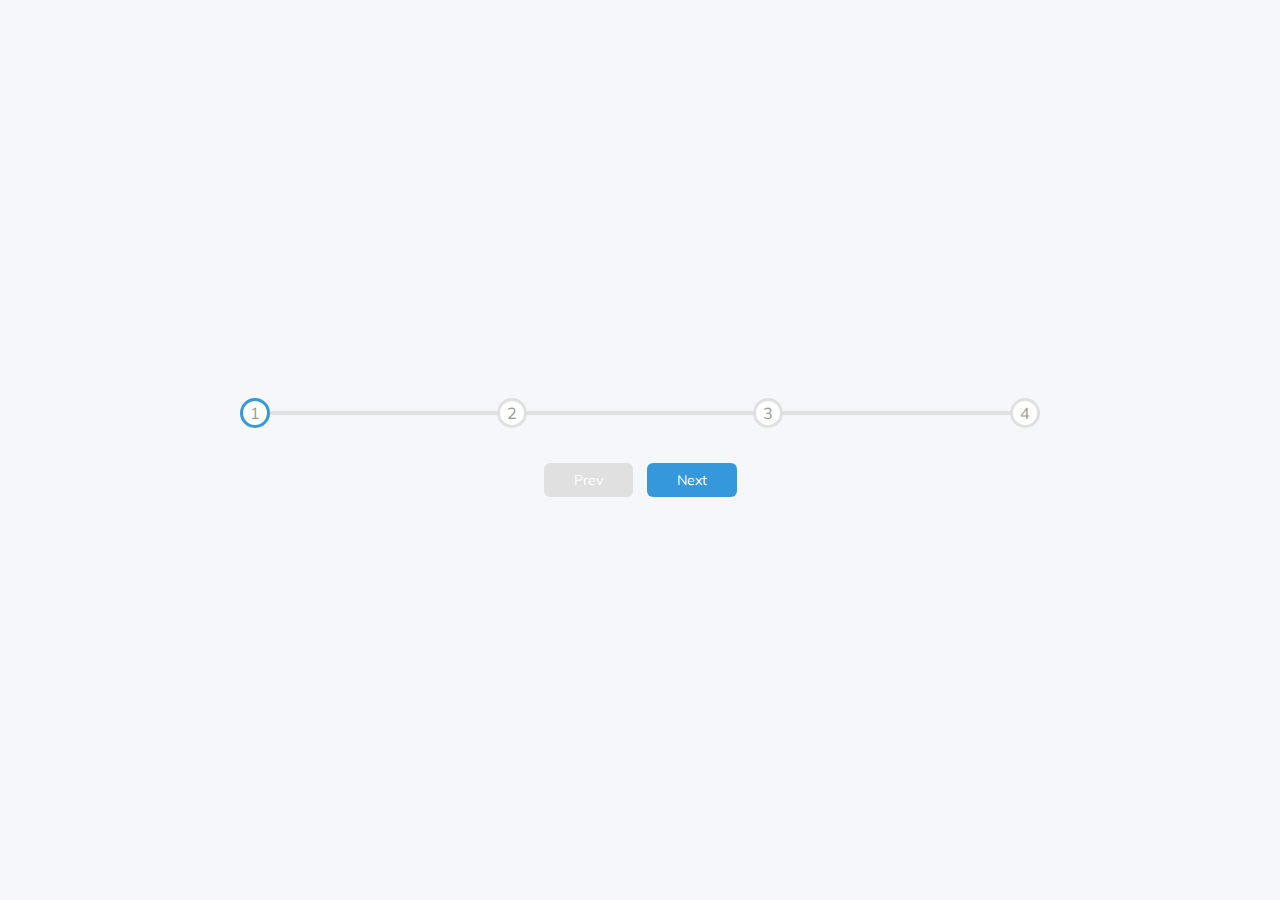
<file: progress-steps/index.html>
<!DOCTYPE html>
<html lang="en">
<head>
    <meta charset="UTF-8">
    <meta name="viewport" content="width=device-width, initial-scale=1.0">
    <link rel="stylesheet" href="style.css">
    <link rel="stylesheet" href="https://cdnjs.cloudflare.com/ajax/libs/font-awesome/6.4.2/css/all.min.css" integrity="sha512-z3gLpd7yknf1YoNbCzqRKc4qyor8gaKU1qmn+CShxbuBusANI9QpRohGBreCFkKxLhei6S9CQXFEbbKuqLg0DA==" crossorigin="anonymous" referrerpolicy="no-referrer" />
    <link rel="icon" type="image/x-icon" href="https://files.jwalty.dev/lV1OuIcf9gc.ico">
    <title>Progress Steps</title>
</head>
<body>
    <div class="container">
        <div class="progress-container">
            <div class="progress" id="progress">
            </div>
            <div class="circle active">1</div>
            <div class="circle">2</div>
            <div class="circle">3</div>
            <div class="circle">4</div>
        </div>
        <button class="btn" id="prev" disabled>Prev</button>
        <button class="btn" id="next">Next</button>
    </div>
    <script src="script.js"></script>
</body>
</html>
</file>
<file: progress-steps/style.css>
@import url('https://fonts.googleapis.com/css2?family=Muli&display=swap');

:root {
    --line-border-fill: #3498db;
    --line-border-empty: #e0e0e0;
}

* {
    box-sizing: border-box;
}

body {
    background-color: #f6f7fb;
    font-family: 'Muli', sans-serif;
    display: flex;
    align-items: center;
    justify-content: center;
    height: 100vh;
    overflow: hidden;
    margin: 0;
}

.container {
    text-align: center;
}

.progress-container {
    display: flex;
    justify-content: space-between;
    position: relative;
    margin-bottom: 30px;
    max-width: 100%;
    width: 800px;
}

.progress-container::before {
    content: '';
    background-color: var(--line-border-empty);
    position: absolute;
    top: 50%;
    left: 0;
    transform: translateY(-50%);
    height: 4px;
    width: 100%;
    z-index: -1;
}

.progress {
    background-color: var(--line-border-fill);
    position: absolute;
    top: 50%;
    left: 0;
    transform: translateY(-50%);
    height: 4px;
    width: 0%;
    z-index: -1;
    transition: .4s ease;
}

.circle {
    background-color: #fff;
    color: #999;
    border-radius: 50%;
    height: 30px;
    width: 30px;
    display: flex;
    align-items: center;
    justify-content: center;
    border: 3px solid var(--line-border-empty);
    transition: .4s ease;
}

.circle.active {
    border-color: var(--line-border-fill);
}

.btn {
    background-color: var(--line-border-fill);
    color: #fff;
    border: 0;
    border-radius: 6px;
    cursor: pointer;
    font-family: inherit;
    padding: 8px 30px;
    margin: 5px;
    font-size: 14px;
}

.btn:active {
    transform: scale(.98);
}

.btn:focus {
    outline: 0;
}

.btn:disabled {
    background-color: var(--line-border-empty);
    cursor: not-allowed;
}
</file>
